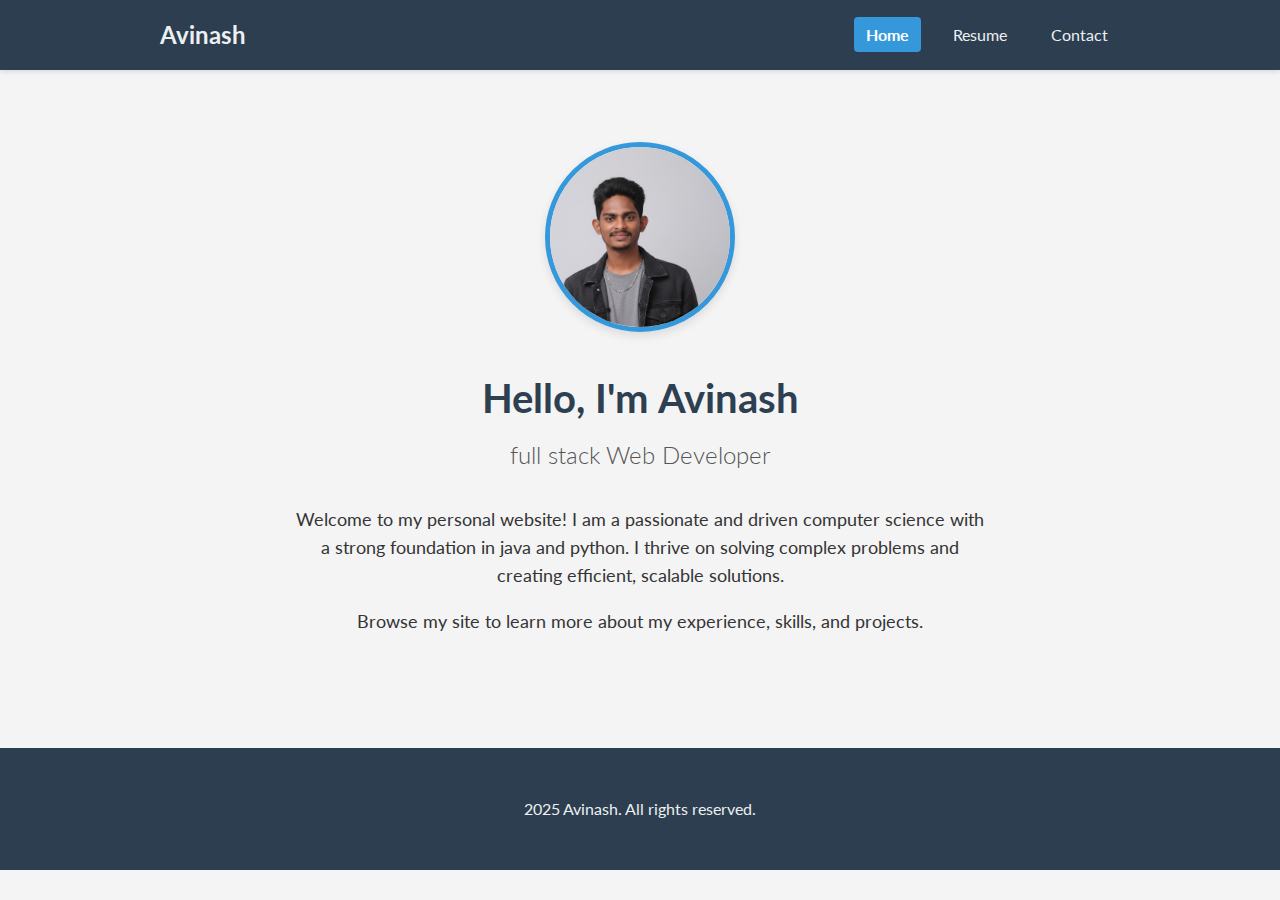
<file: index.html>
<!DOCTYPE html>
<html lang="en">
<head>
    <meta charset="UTF-R">
    <meta name="viewport" content="width=device-width, initial-scale=1.0">
    <title>Welcome to Avinash's Resume</title>
    <link rel="stylesheet" href="styles.css">
    <link href="https://fonts.googleapis.com/css2?family=Lato:wght@300;400;700&display=swap" rel="stylesheet">
</head>
<body>

    <header>
        <nav>
            <div class="container">
                <div class="nav-brand">Avinash</div>
                <ul>
                    <li><a href="index.html" class="active">Home</a></li>
                    <li><a href="resume.html">Resume</a></li>
                    <li><a href="contact.html">Contact</a></li>
                </ul>
            </div>
        </nav>
    </header>

    <main>
        <div class="container home-container">
            <img src="avinash web.jpg" alt="A professional photo of Avinash" class="profile-pic">
            
            <h1>Hello, I'm Avinash</h1>
            <p class="subtitle">full stack Web Developer</p>
            
            <section class="intro">
                <p>
                    Welcome to my personal website! I am a passionate and driven computer science with
                    a strong foundation in java and python. I thrive on solving complex
                    problems and creating efficient, scalable solutions.
                </p>
                <p>
                    Browse my site to learn more about my experience, skills, and projects.
                </p>
            </section>
            
            
        </div>
    </main>

    <footer>
        <div class="container">
            <p> 2025 Avinash. All rights reserved.</p>
        </div>
    </footer>

    <script src="https://code.jquery.com/jquery-3.7.1.min.js"></script>
    <script src="script.js"></script>
</body>
</html>
</file>
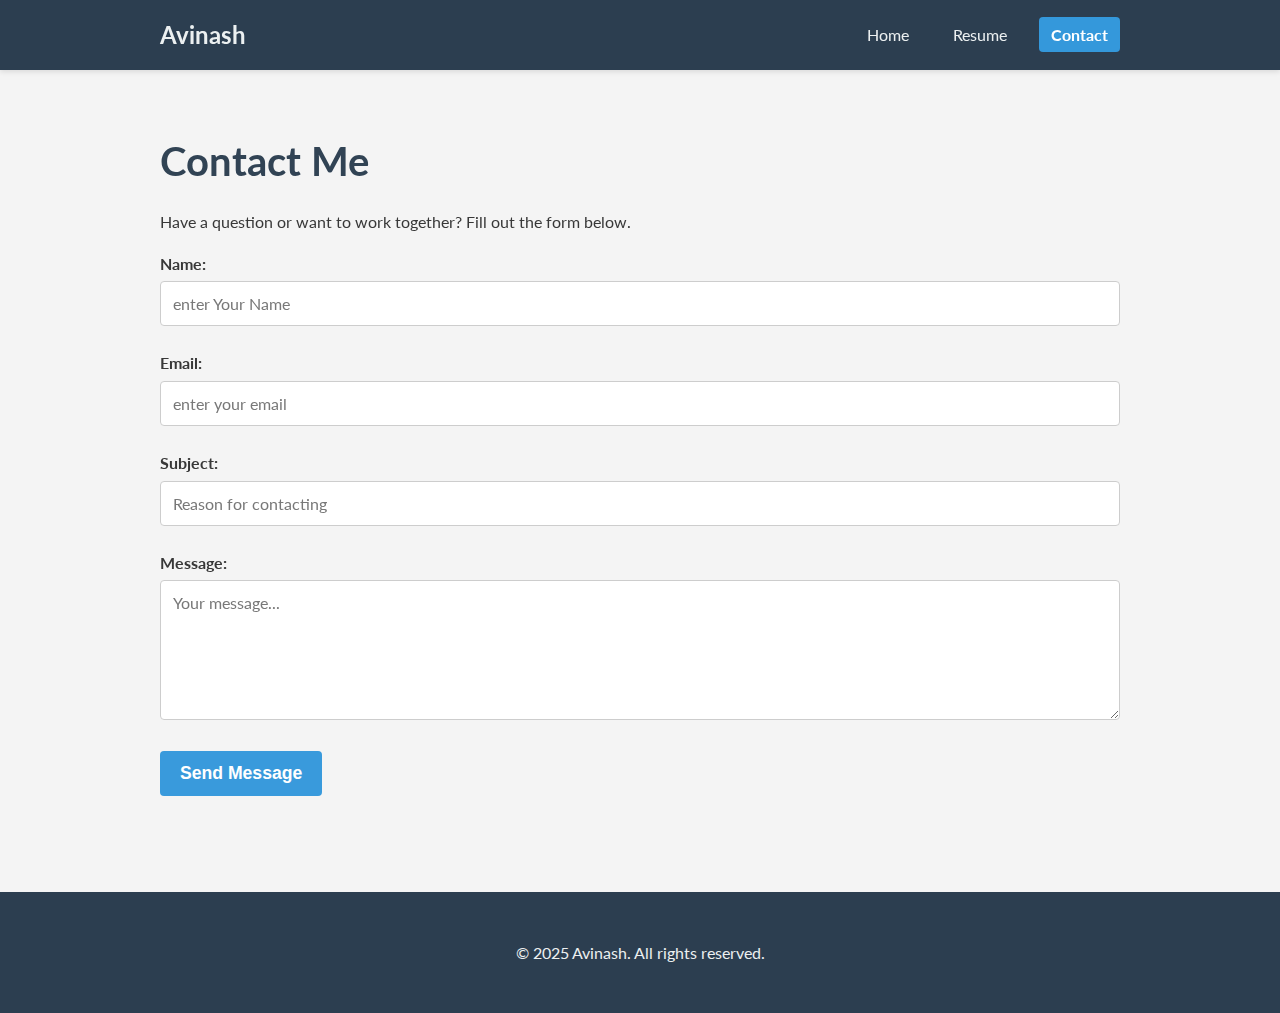
<file: contact.html>
<!DOCTYPE html>
<html lang="en">
<head>
    <meta charset="UTF-R">
    <meta name="viewport" content="width=device-width, initial-scale=1.0">
    <title>Contact Me</title>
    <link rel="stylesheet" href="styles.css">
    <link href="https://fonts.googleapis.com/css2?family=Lato:wght@300;400;700&display=swap" rel="stylesheet">
</head>
<body>

    <header>
        <nav>
            <div class="container">
                <div class="nav-brand">Avinash</div>
                <ul>
                    <li><a href="index.html">Home</a></li>
                    <li><a href="resume.html">Resume</a></li>
                    <li><a href="contact.html" class="active">Contact</a></li>
                </ul>
            </div>
        </nav>
    </header>

    <main>
        <div class="container">
            <h1>Contact Me</h1>
            <p>Have a question or want to work together? Fill out the form below.</p>

            <form id="contact-form">
                <div class="form-group">
                    <label for="name">Name:</label>
                    <input type="text" id="name" name="name" placeholder="enter Your Name" required>
                </div>
                <div class="form-group">
                    <label for="email">Email:</label>
                    <input type="email" id="email" name="email" placeholder="enter your email" required>
                </div>
                <div class="form-group">
                    <label for="subject">Subject:</label>
                    <input type="text" id="subject" name="subject" placeholder="Reason for contacting">
                </div>
                <div class="form-group">
                    <label for="message">Message:</label>
                    <textarea id="message" name="message" rows="6" placeholder="Your message..." required></textarea>
                </div>
                <button type="submit" class="btn">Send Message</button>
                
                <p id="form-status"></p>
            </form>
        </div>
    </main>

    <footer>
        <div class="container">
            <p>&copy; 2025 Avinash. All rights reserved.</p>
        </div>
    </footer>

    <script src="https://code.jquery.com/jquery-3.7.1.min.js"></script>
    <script src="script.js"></script>
</body>
</html>
</file>
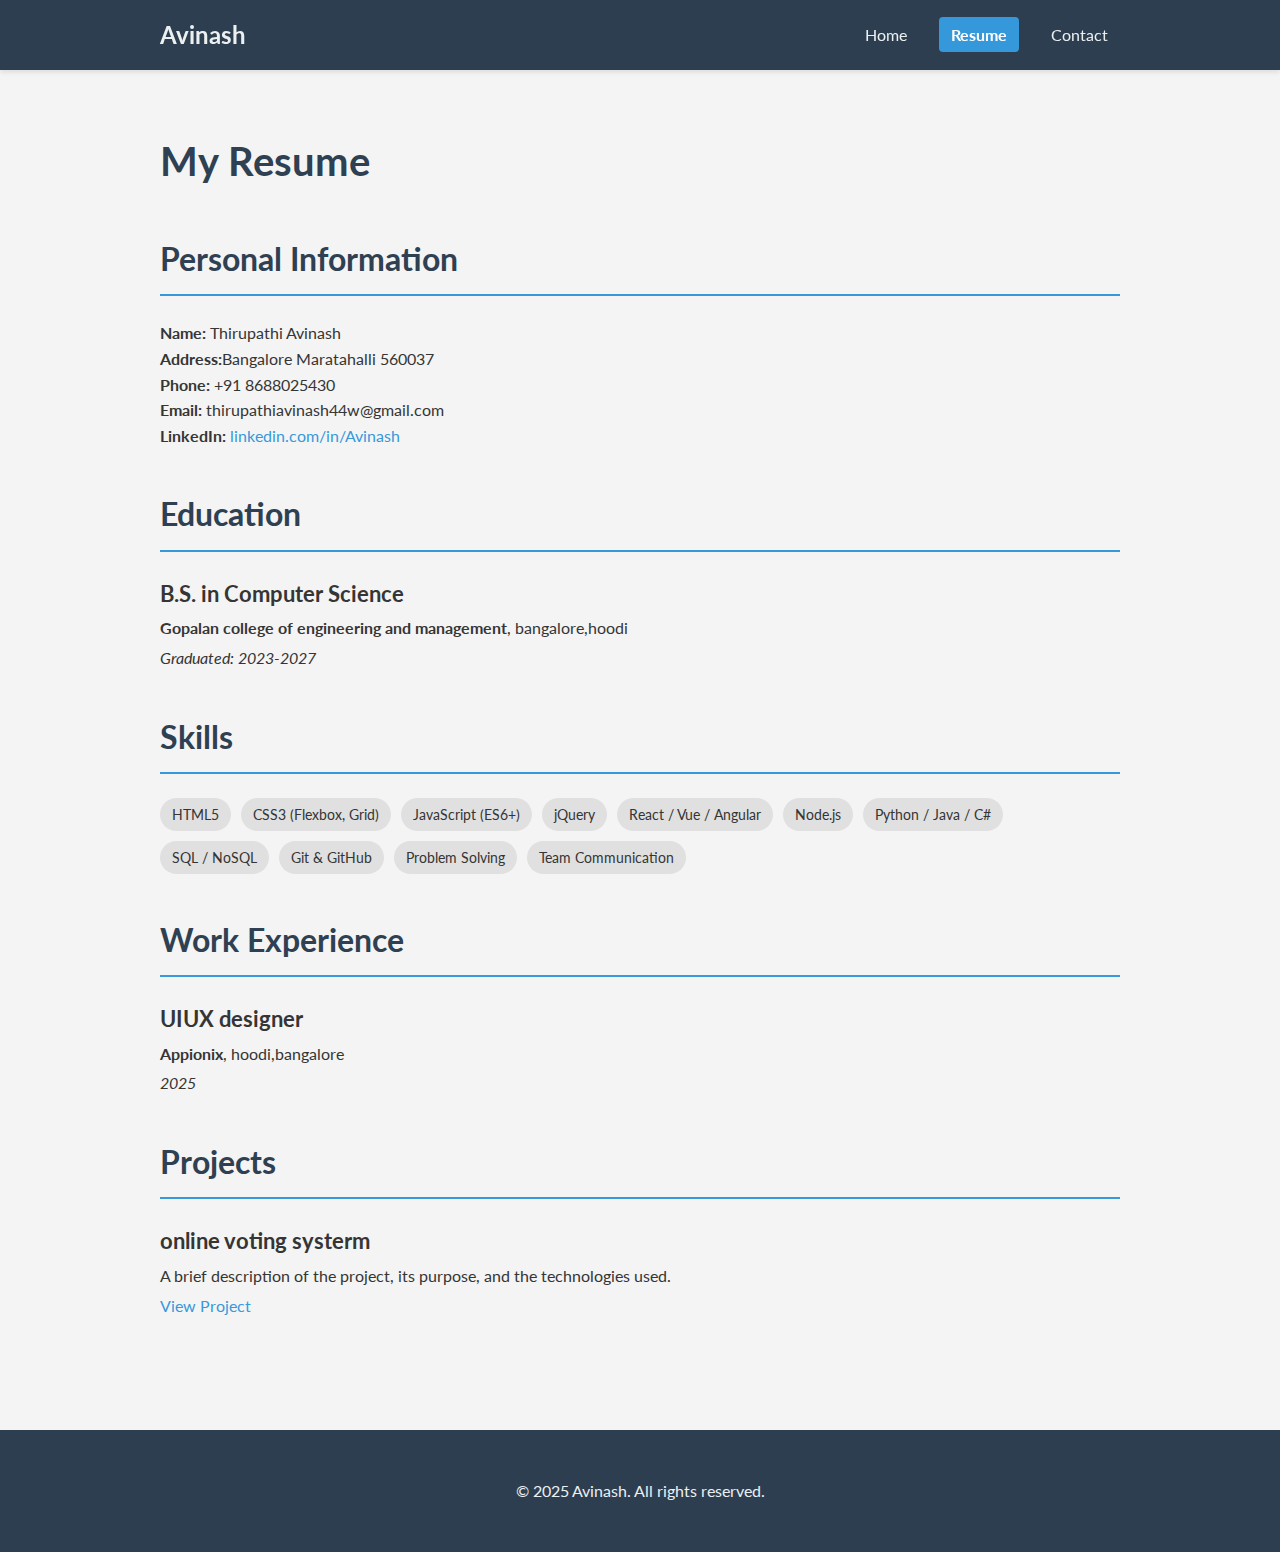
<file: resume.html>
<!DOCTYPE html>
<html lang="en">
<head>
    <meta charset="UTF-R">
    <meta name="viewport" content="width=device-width, initial-scale=1.0">
    <title>My Resume</title>
    <link rel="stylesheet" href="styles.css">
    <link href="https://fonts.googleapis.com/css2?family=Lato:wght@300;400;700&display=swap" rel="stylesheet">
</head>
<body>

    <header>
        <nav>
            <div class="container">
                <div class="nav-brand">Avinash</div>
                <ul>
                    <li><a href="index.html">Home</a></li>
                    <li><a href="resume.html" class="active">Resume</a></li>
                    <li><a href="contact.html">Contact</a></li>
                </ul>
            </div>
        </nav>
    </header>

    <main>
        <div class="container">
            <h1>My Resume</h1>
            
            <section class="resume-section">
                <h2>Personal Information</h2>
                <ul>
                    <li><strong>Name:</strong> Thirupathi Avinash</li>
                    <li><strong>Address:</strong>Bangalore Maratahalli 560037</li>
                    <li><strong>Phone:</strong> +91 8688025430</li>
                    <li><strong>Email:</strong> thirupathiavinash44w@gmail.com</li>
                    <li><strong>LinkedIn:</strong> <a href="https://www.linkedin.com/in/thirupathi-avinash-95b803312?utm_source=share&utm_campaign=share_via&utm_content=profile&utm_medium=android_app" target="_blank">linkedin.com/in/Avinash</a></li>
                </ul>
            </section>

            <section class="resume-section">
                <h2>Education</h2>
                <div class="resume-item">
                    <h3> B.S. in Computer Science</h3>
                    <p><strong>Gopalan college of engineering and management</strong>, bangalore,hoodi</p>
                    <p><em>Graduated: 2023-2027</em></p>
                </div>
               
            </section>

            <section class="resume-section">
                <h2>Skills</h2>
                <ul class="skills-list">
                    <li>HTML5</li>
                    <li>CSS3 (Flexbox, Grid)</li>
                    <li>JavaScript (ES6+)</li>
                    <li>jQuery</li>
                    <li>React / Vue / Angular</li>
                    <li>Node.js</li>
                    <li>Python / Java / C#</li>
                    <li>SQL / NoSQL</li>
                    <li>Git & GitHub</li>
                    <li>Problem Solving</li>
                    <li>Team Communication</li>
                </ul>
            </section>

            <section class="resume-section">
                <h2>Work Experience</h2>
                <div class="resume-item">
                    <h3>UIUX designer</h3>
                    <p><strong>Appionix</strong>, hoodi,bangalore</p>
                    <p><em>2025 </em></p>
                   
                </div>
                
            </section>

            <section class="resume-section">
                <h2>Projects</h2>
                <div class="resume-item">
                    <h3>online voting systerm</h3>
                    <p>A brief description of the project, its purpose, and the technologies used.</p>
                    <p><a href="[Project Link on GitHub/Live]" target="_blank">View Project</a></p>
                </div>
               
            </section>
        </div>
    </main>

    <footer>
        <div class="container">
            <p>&copy; 2025 Avinash. All rights reserved.</p>
        </div>
    </footer>

    <script src="https://code.jquery.com/jquery-3.7.1.min.js"></script>
    <script src="script.js"></script>
</body>
</html>
</file>
<file: styles.css>
/* === GLOBAL STYLES === */
html {
    scroll-behavior: smooth; /* Enables smooth scrolling */
}

body {
    font-family: 'Lato', sans-serif;
    margin: 0;
    padding: 0;
    background-color: #f4f4f4;
    color: #333;
    line-height: 1.6;
}

.container {
    max-width: 960px;
    margin: 0 auto;
    padding: 0 20px;
}

h1, h2, h3 {
    color: #2c3e50;
    font-weight: 700;
}

h1 {
    font-size: 2.5rem;
    margin-bottom: 1rem;
}

h2 {
    font-size: 2rem;
    padding-bottom: 10px;
    border-bottom: 2px solid #3498db;
    margin-top: 2.5rem;
    margin-bottom: 1.5rem;
}

a {
    color: #3498db;
    text-decoration: none;
    transition: color 0.3s ease;
}

a:hover {
    color: #2980b9;
}

ul {
    list-style-type: none;
    padding: 0;
}

/* === HEADER & NAVIGATION === */
header {
    background: #2c3e50;
    color: #ecf0f1;
    padding: 1rem 0;
    position: sticky;
    top: 0;
    z-index: 100;
    box-shadow: 0 2px 5px rgba(0,0,0,0.1);
}

header nav .container {
    display: flex;
    justify-content: space-between;
    align-items: center;
}

.nav-brand {
    font-size: 1.5rem;
    font-weight: 700;
}

header nav ul {
    display: flex;
    margin: 0;
}

header nav ul li {
    margin-left: 20px;
}

header nav ul li a {
    color: #ecf0f1;
    font-weight: 400;
    font-size: 1rem;
    padding: 8px 12px;
    border-radius: 4px;
    transition: background-color 0.3s ease;
}

header nav ul li a:hover {
    background-color: #34495e;
    color: #fff;
}

header nav ul li a.active {
    background-color: #3498db;
    color: #fff;
    font-weight: 700;
}

/* === MAIN CONTENT === */
main {
    padding: 2rem 0;
    /* Added for jQuery fadeIn animation */
    display: none; 
}

/* === HOME PAGE === */
.home-container {
    text-align: center;
    padding-top: 40px;
}

.profile-pic {
    width: 180px;
    height: 180px;
    border-radius: 50%; /* Makes the image round */
    border: 5px solid #3498db;
    object-fit: cover; /* Ensures image covers the space without stretching */
    box-shadow: 0 4px 10px rgba(0,0,0,0.1);
    transition: transform 0.3s ease, box-shadow 0.3s ease;
}

.profile-pic:hover {
    transform: scale(1.05); /* Simple zoom animation */
    box-shadow: 0 6px 15px rgba(0,0,0,0.2);
}

.subtitle {
    font-size: 1.5rem;
    font-weight: 300;
    color: #555;
    margin-top: -10px;
}

.intro {
    font-size: 1.1rem;
    max-width: 700px;
    margin: 2rem auto;
}

blockquote {
    font-size: 1.2rem;
    font-style: italic;
    color: #777;
    border-left: 4px solid #3498db;
    padding-left: 1rem;
    margin: 2rem auto;
    max-width: 600px;
}

blockquote cite {
    display: block;
    margin-top: 0.5rem;
    font-style: normal;
    font-weight: 700;
    color: #555;
}

/* === RESUME PAGE === */
.resume-section {
    margin-bottom: 2rem;
}

.resume-item {
    margin-bottom: 1.5rem;
}

.resume-item h3 {
    margin-bottom: 0.25rem;
    color: #333;
    font-size: 1.4rem;
}

.resume-item p {
    margin: 0.25rem 0;
}

.resume-item ul {
    list-style-type: disc;
    padding-left: 20px;
    margin-top: 0.5rem;
}

.skills-list {
    display: flex;
    flex-wrap: wrap;
    gap: 10px;
}

.skills-list li {
    background: #e0e0e0;
    color: #333;
    padding: 5px 12px;
    border-radius: 20px;
    font-size: 0.9rem;
}

/* === CONTACT PAGE === */
.form-group {
    margin-bottom: 1.5rem;
}

.form-group label {
    display: block;
    font-weight: 700;
    margin-bottom: 5px;
}

.form-group input,
.form-group textarea {
    width: 100%;
    padding: 12px;
    border: 1px solid #ccc;
    border-radius: 4px;
    box-sizing: border-box; /* Important for padding to work with 100% width */
    font-family: 'Lato', sans-serif;
    font-size: 1rem;
}

.form-group input:focus,
.form-group textarea:focus {
    outline: none;
    border-color: #3498db;
    box-shadow: 0 0 5px rgba(52,152,219,0.5);
}

.btn {
    background: #3498db;
    color: #fff;
    padding: 12px 20px;
    border: none;
    border-radius: 4px;
    cursor: pointer;
    font-size: 1.1rem;
    font-weight: 700;
    transition: background-color 0.3s ease, transform 0.2s ease;
}

.btn:hover {
    background: #2980b9;
    transform: translateY(-2px); /* Slight lift on hover */
}

#form-status {
    margin-top: 1rem;
    font-weight: 700;
}

/* === FOOTER === */
footer {
    text-align: center;
    padding: 2rem 0;
    background: #2c3e50;
    color: #ecf0f1;
    margin-top: 3rem;
}
</file>
